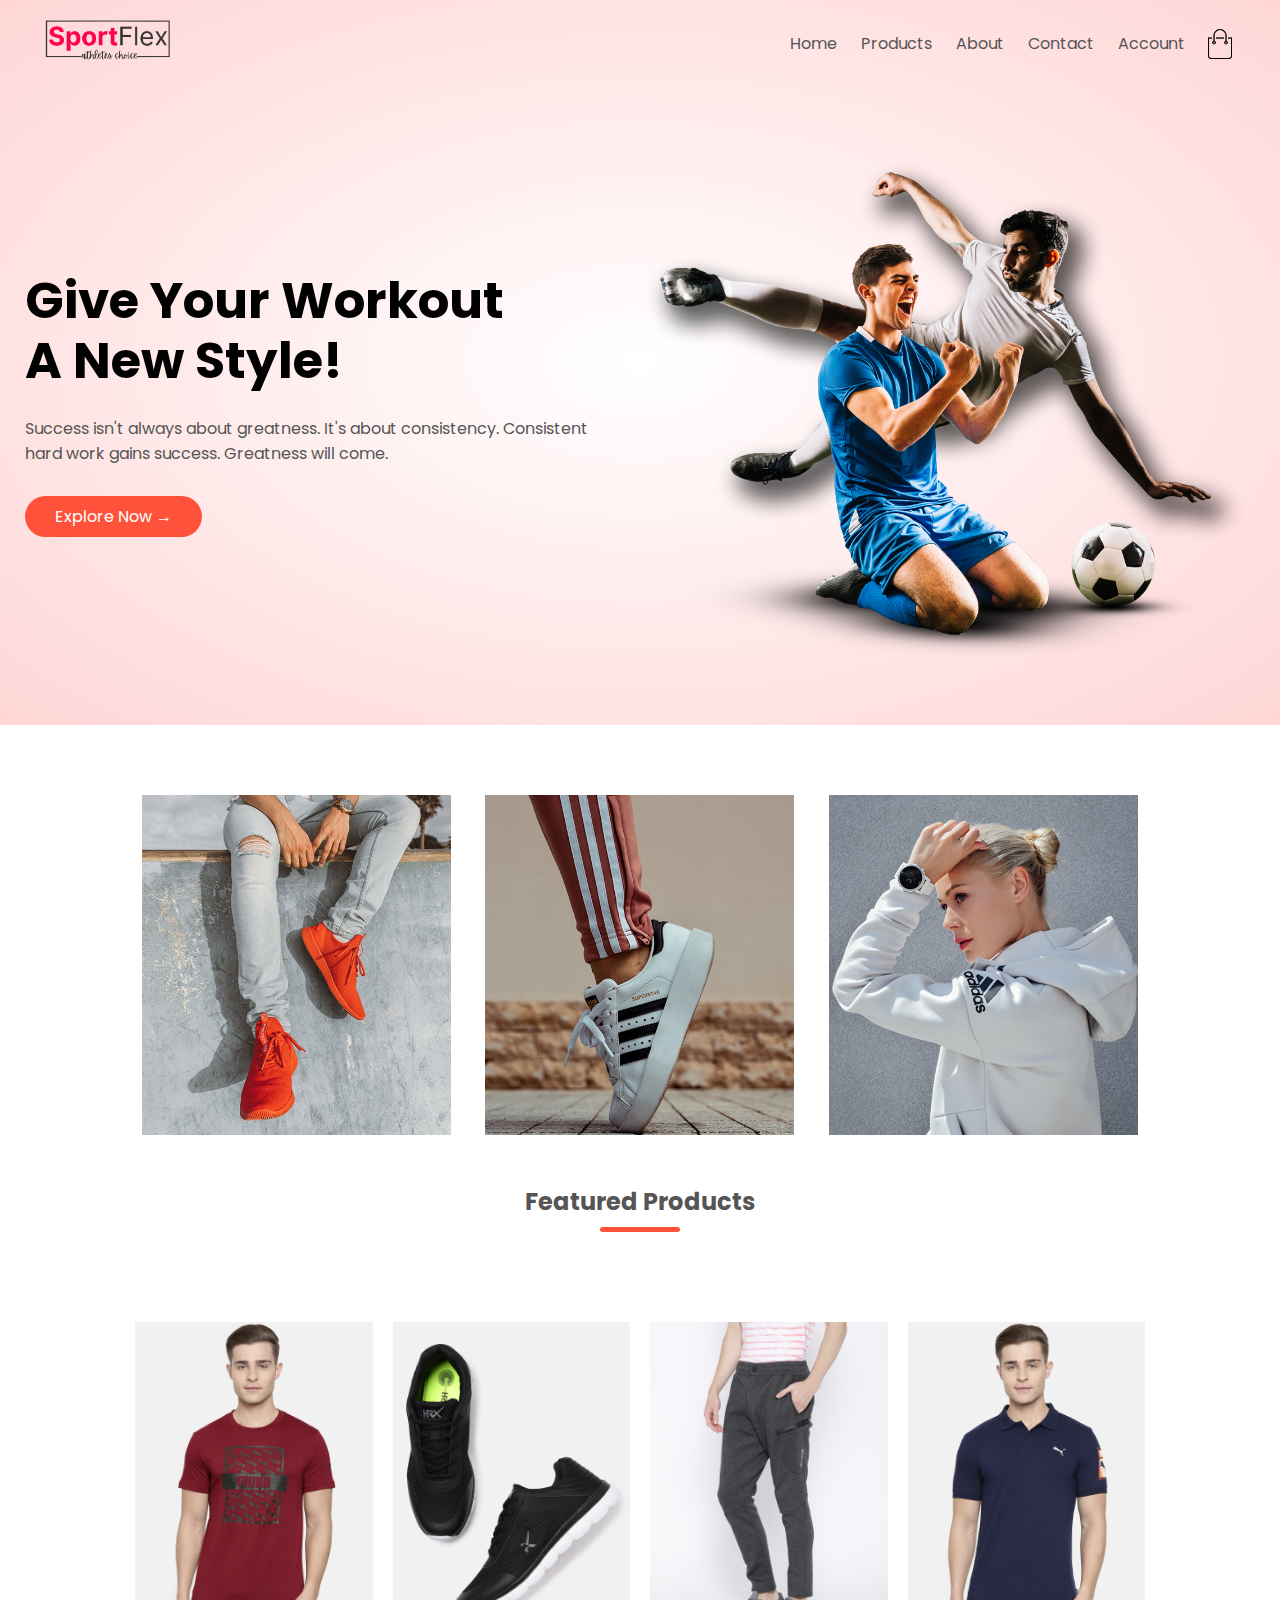
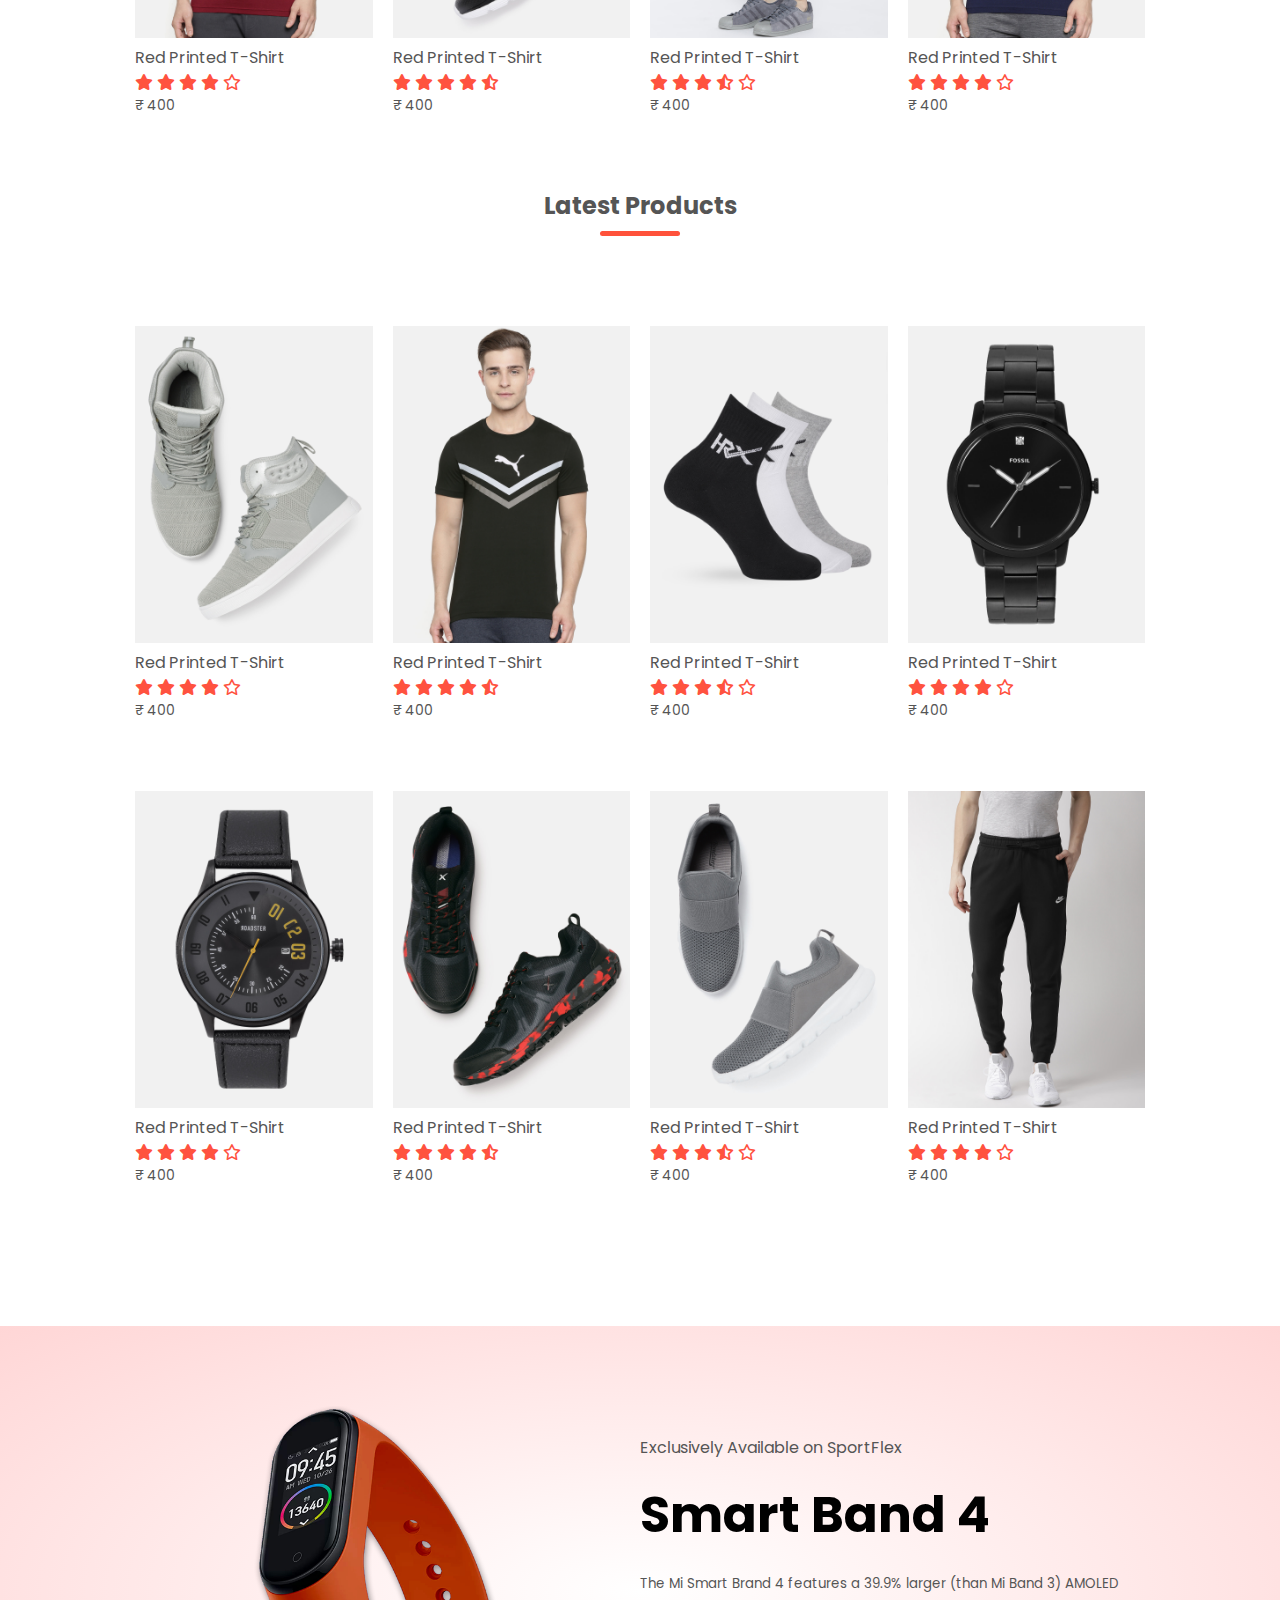
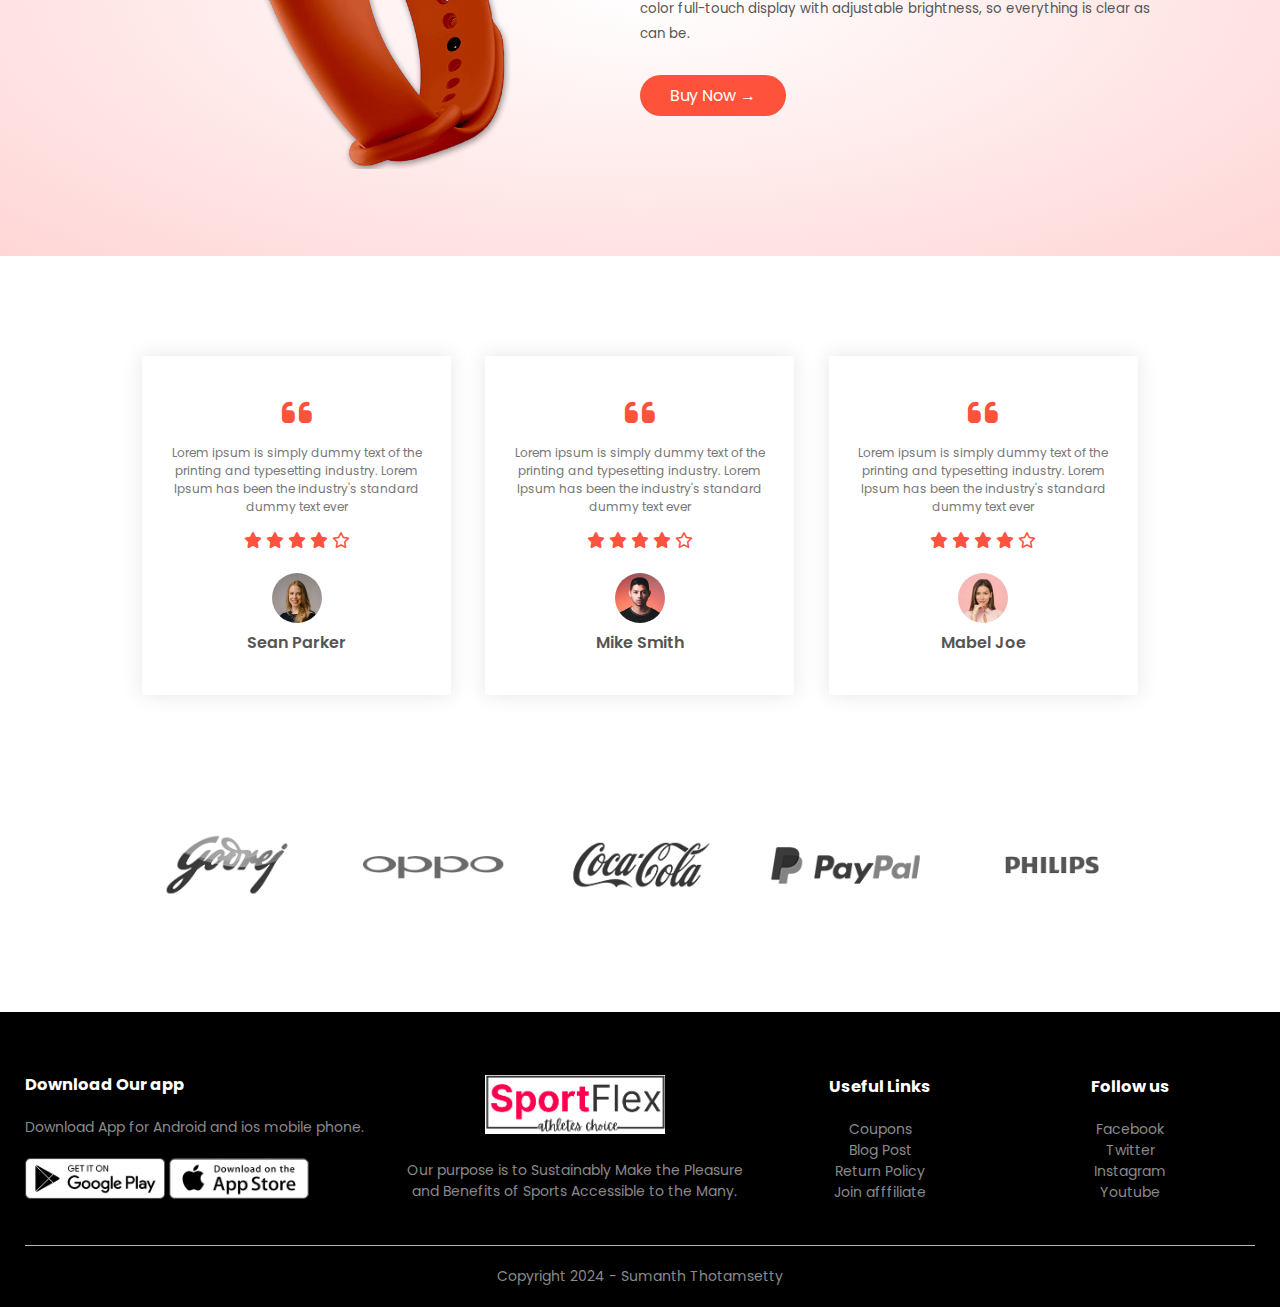
<file: Landing Page/index.html>
<!DOCTYPE html>
<html lang="en">

<head>
    <meta charset="UTF-8">
    <meta name="viewport" content="width=device-width, initial-scale=1.0">
    <title>SportFlex | E commerce website</title>
    <link rel="stylesheet" href="style.css">
    <link rel="preconnect" href="https://fonts.googleapis.com">
    <link rel="preconnect" href="https://fonts.gstatic.com" crossorigin>
    <link
        href="https://fonts.googleapis.com/css2?family=Poppins:ital,wght@0,100;0,200;0,300;0,400;0,500;0,600;0,700;0,800;0,900;1,100;1,200;1,300;1,400;1,500;1,600;1,700;1,800;1,900&display=swap"
        rel="stylesheet">
    <link rel="stylesheet" href="https://cdnjs.cloudflare.com/ajax/libs/font-awesome/6.4.2/css/all.min.css">
</head>

<body>
    <div class="header">
        <div class="container">
            <div class="navbar">
                <div class="logo">
                    <img src="images/logo_sport.png" width="125px">
                </div>
                <nav>
                    <ul id="MenuItems">
                        <li><a href="">Home</a></li>
                        <li><a href="">Products</a></li>
                        <li><a href="">About</a></li>
                        <li><a href="">Contact</a></li>
                        <li><a href="">Account</a></li>
                    </ul>
                </nav>
                <img src="images/cart.png" width="30px" height="30px">
                <img src="images/menu.png" class="menu-icon" onclick="menutoggle()">
            </div>
            <div class="row">
                <div class="col-2">
                    <h1>Give Your Workout <br> A New Style!</h1>
                    <p>Success isn't always about greatness. It's about
                        consistency. Consistent <br> hard work gains success. Greatness
                        will come.</p>
                    <a href="" class="btn">Explore Now &#8594</a>
                </div>
                <div class="col-2">
                    <img src="images/image1.png">
                </div>
            </div>
        </div>
    </div>
    <div class="categories">
        <div class="small-container">
            <div class="row">
                <div class="col-3">
                    <img src="images/category-1.jpg">
                </div>
                <div class="col-3">
                    <img src="images/category-2.jpg">
                </div>
                <div class="col-3">
                    <img src="images/category-3.jpg">
                </div>
            </div>
        </div>
        <div class="small-container">
            <h2 class="title">Featured Products</h2>
            <div class="row">
                <div class="col-4">
                    <img src="images/product-1.jpg">
                    <h4>Red Printed T-Shirt</h4>
                    <div class="rating">
                        <i class="fa-solid fa-star"></i>
                        <i class="fa-solid fa-star"></i>
                        <i class="fa-solid fa-star"></i>
                        <i class="fa-solid fa-star"></i>
                        <i class="fa-regular fa-star"></i>
                    </div>
                    <p>&#8377; 400</p>
                </div>
                <div class="col-4">
                    <img src="images/product-2.jpg">
                    <h4>Red Printed T-Shirt</h4>
                    <div class="rating">
                        <i class="fa-solid fa-star"></i>
                        <i class="fa-solid fa-star"></i>
                        <i class="fa-solid fa-star"></i>
                        <i class="fa-solid fa-star"></i>
                        <i class="fa-solid fa-star-half-stroke"></i>
                    </div>
                    <p>&#8377; 400</p>
                </div>
                <div class="col-4">
                    <img src="images/product-3.jpg">
                    <h4>Red Printed T-Shirt</h4>
                    <div class="rating">
                        <i class="fa-solid fa-star"></i>
                        <i class="fa-solid fa-star"></i>
                        <i class="fa-solid fa-star"></i>
                        <i class="fa-solid fa-star-half-stroke"></i>
                        <i class="fa-regular fa-star"></i>
                    </div>
                    <p>&#8377; 400</p>
                </div>
                <div class="col-4">
                    <img src="images/product-4.jpg">
                    <h4>Red Printed T-Shirt</h4>
                    <div class="rating">
                        <i class="fa-solid fa-star"></i>
                        <i class="fa-solid fa-star"></i>
                        <i class="fa-solid fa-star"></i>
                        <i class="fa-solid fa-star"></i>
                        <i class="fa-regular fa-star"></i>
                    </div>
                    <p>&#8377; 400</p>
                </div>
            </div>
            <h2 class="title">Latest Products</h2>
            <div class="row">
                <div class="col-4">
                    <img src="images/product-5.jpg">
                    <h4>Red Printed T-Shirt</h4>
                    <div class="rating">
                        <i class="fa-solid fa-star"></i>
                        <i class="fa-solid fa-star"></i>
                        <i class="fa-solid fa-star"></i>
                        <i class="fa-solid fa-star"></i>
                        <i class="fa-regular fa-star"></i>
                    </div>
                    <p>&#8377; 400</p>
                </div>
                <div class="col-4">
                    <img src="images/product-6.jpg">
                    <h4>Red Printed T-Shirt</h4>
                    <div class="rating">
                        <i class="fa-solid fa-star"></i>
                        <i class="fa-solid fa-star"></i>
                        <i class="fa-solid fa-star"></i>
                        <i class="fa-solid fa-star"></i>
                        <i class="fa-solid fa-star-half-stroke"></i>
                    </div>
                    <p>&#8377; 400</p>
                </div>
                <div class="col-4">
                    <img src="images/product-7.jpg">
                    <h4>Red Printed T-Shirt</h4>
                    <div class="rating">
                        <i class="fa-solid fa-star"></i>
                        <i class="fa-solid fa-star"></i>
                        <i class="fa-solid fa-star"></i>
                        <i class="fa-solid fa-star-half-stroke"></i>
                        <i class="fa-regular fa-star"></i>
                    </div>
                    <p>&#8377; 400</p>
                </div>
                <div class="col-4">
                    <img src="images/product-8.jpg">
                    <h4>Red Printed T-Shirt</h4>
                    <div class="rating">
                        <i class="fa-solid fa-star"></i>
                        <i class="fa-solid fa-star"></i>
                        <i class="fa-solid fa-star"></i>
                        <i class="fa-solid fa-star"></i>
                        <i class="fa-regular fa-star"></i>
                    </div>
                    <p>&#8377; 400</p>
                </div>
            </div>
            <div class="row">
                <div class="col-4">
                    <img src="images/product-9.jpg">
                    <h4>Red Printed T-Shirt</h4>
                    <div class="rating">
                        <i class="fa-solid fa-star"></i>
                        <i class="fa-solid fa-star"></i>
                        <i class="fa-solid fa-star"></i>
                        <i class="fa-solid fa-star"></i>
                        <i class="fa-regular fa-star"></i>
                    </div>
                    <p>&#8377; 400</p>
                </div>
                <div class="col-4">
                    <img src="images/product-10.jpg">
                    <h4>Red Printed T-Shirt</h4>
                    <div class="rating">
                        <i class="fa-solid fa-star"></i>
                        <i class="fa-solid fa-star"></i>
                        <i class="fa-solid fa-star"></i>
                        <i class="fa-solid fa-star"></i>
                        <i class="fa-solid fa-star-half-stroke"></i>
                    </div>
                    <p>&#8377; 400</p>
                </div>
                <div class="col-4">
                    <img src="images/product-11.jpg">
                    <h4>Red Printed T-Shirt</h4>
                    <div class="rating">
                        <i class="fa-solid fa-star"></i>
                        <i class="fa-solid fa-star"></i>
                        <i class="fa-solid fa-star"></i>
                        <i class="fa-solid fa-star-half-stroke"></i>
                        <i class="fa-regular fa-star"></i>
                    </div>
                    <p>&#8377; 400</p>
                </div>
                <div class="col-4">
                    <img src="images/product-12.jpg">
                    <h4>Red Printed T-Shirt</h4>
                    <div class="rating">
                        <i class="fa-solid fa-star"></i>
                        <i class="fa-solid fa-star"></i>
                        <i class="fa-solid fa-star"></i>
                        <i class="fa-solid fa-star"></i>
                        <i class="fa-regular fa-star"></i>
                    </div>
                    <p>&#8377; 400</p>
                </div>
            </div>
        </div>
    </div>

    <div class="offer">
        <div class="small-container">
            <div class="row">
                <div class="col-2">
                    <img src="images/exclusive.png" class="offer-img">
                </div>
                <div class="col-2">
                    <p>Exclusively Available on SportFlex</p>
                    <h1>Smart Band 4</h1>
                    <small>The Mi Smart Brand 4 features a 39.9% larger (than Mi Band 3) AMOLED color full-touch display
                        with
                        adjustable brightness, so everything is clear as can
                        be.</small>
                    <br>
                    <a href="" class="btn">Buy Now &#8594;</a>
                </div>
            </div>
        </div>
    </div>



    <div class="testimonial">
        <div class="small-container">
            <div class="row">
                <div class="col-3">
                    <i class="fa-solid fa-quote-left"></i>
                    <p>Lorem ipsum is simply dummy text of the printing
                        and typesetting industry. Lorem Ipsum has been the
                        industry's standard dummy text ever</p>
                    <div class="rating">
                        <i class="fa-solid fa-star"></i>
                        <i class="fa-solid fa-star"></i>
                        <i class="fa-solid fa-star"></i>
                        <i class="fa-solid fa-star"></i>
                        <i class="fa-regular fa-star"></i>
                    </div>
                    <img src="images/user-1.png">
                    <h3>Sean Parker</h3>
                </div>
                <div class="col-3">
                    <i class="fa-solid fa-quote-left"></i>
                    <p>Lorem ipsum is simply dummy text of the printing
                        and typesetting industry. Lorem Ipsum has been the
                        industry's standard dummy text ever</p>
                    <div class="rating">
                        <i class="fa-solid fa-star"></i>
                        <i class="fa-solid fa-star"></i>
                        <i class="fa-solid fa-star"></i>
                        <i class="fa-solid fa-star"></i>
                        <i class="fa-regular fa-star"></i>
                    </div>
                    <img src="images/user-2.png">
                    <h3>Mike Smith</h3>
                </div>
                <div class="col-3">
                    <i class="fa-solid fa-quote-left"></i>
                    <p>Lorem ipsum is simply dummy text of the printing
                        and typesetting industry. Lorem Ipsum has been the
                        industry's standard dummy text ever</p>
                    <div class="rating">
                        <i class="fa-solid fa-star"></i>
                        <i class="fa-solid fa-star"></i>
                        <i class="fa-solid fa-star"></i>
                        <i class="fa-solid fa-star"></i>
                        <i class="fa-regular fa-star"></i>
                    </div>
                    <img src="images/user-3.png">
                    <h3>Mabel Joe</h3>
                </div>
            </div>
        </div>
    </div>
    <div class="brands">
        <div class="small-container">
            <div class="row">
                <div class="col-5">
                    <img src="images/logo-godrej.png">
                </div>
                <div class="col-5">
                    <img src="images/logo-oppo.png">
                </div>
                <div class="col-5">
                    <img src="images/logo-coca-cola.png">
                </div>
                <div class="col-5">
                    <img src="images/logo-paypal.png">
                </div>
                <div class="col-5">
                    <img src="images/logo-philips.png">
                </div>
            </div>
        </div>
    </div>
    <div class="footer">
        <div class="container">
            <div class="row">
                <div class="footer-col1">
                    <h3>Download Our app</h3>
                    <p>Download App for Android and ios mobile phone.</p>
                    <div class="app-logo">
                        <img src="images/play-store.png">
                        <img src="images/app-store.png">

                    </div>
                </div>
                <div class="footer-col2">
                    <img src="images/Sport (1).png" >
                    <p>Our purpose is to Sustainably Make the Pleasure and
                        Benefits of Sports Accessible to the Many.</p>
                </div>
                <div class="footer-col3">
                    <h3>Useful Links</h3>
                    <ul>
                        <li>Coupons</li>
                        <li>Blog Post</li>
                        <li>Return Policy</li>
                        <li>Join afffiliate</li>    
                    </ul>
                </div>
                <div class="footer-col4">
                    <h3>Follow us</h3>
                    <ul>
                        <li>Facebook</li>
                        <li>Twitter</li>
                        <li>Instagram</li>
                        <li>Youtube</li>    
                    </ul>
                </div>
            </div>
            <hr>
            <p class="copyright">Copyright 2024 - Sumanth Thotamsetty</p>
        </div>
    </div>

    <script>
        var MenuItems = document.getElementById("MenuItems");
        MenuItems.style.maxHeight = "0px";
        function menutoggle(){
            if(MenuItems.style.maxHeight == "0px"){
                MenuItems.style.maxHeight = "200px";
            }else{
                MenuItems.style.maxHeight = "0px";
            }
        }
    </script>
</body>

</html>
</file>
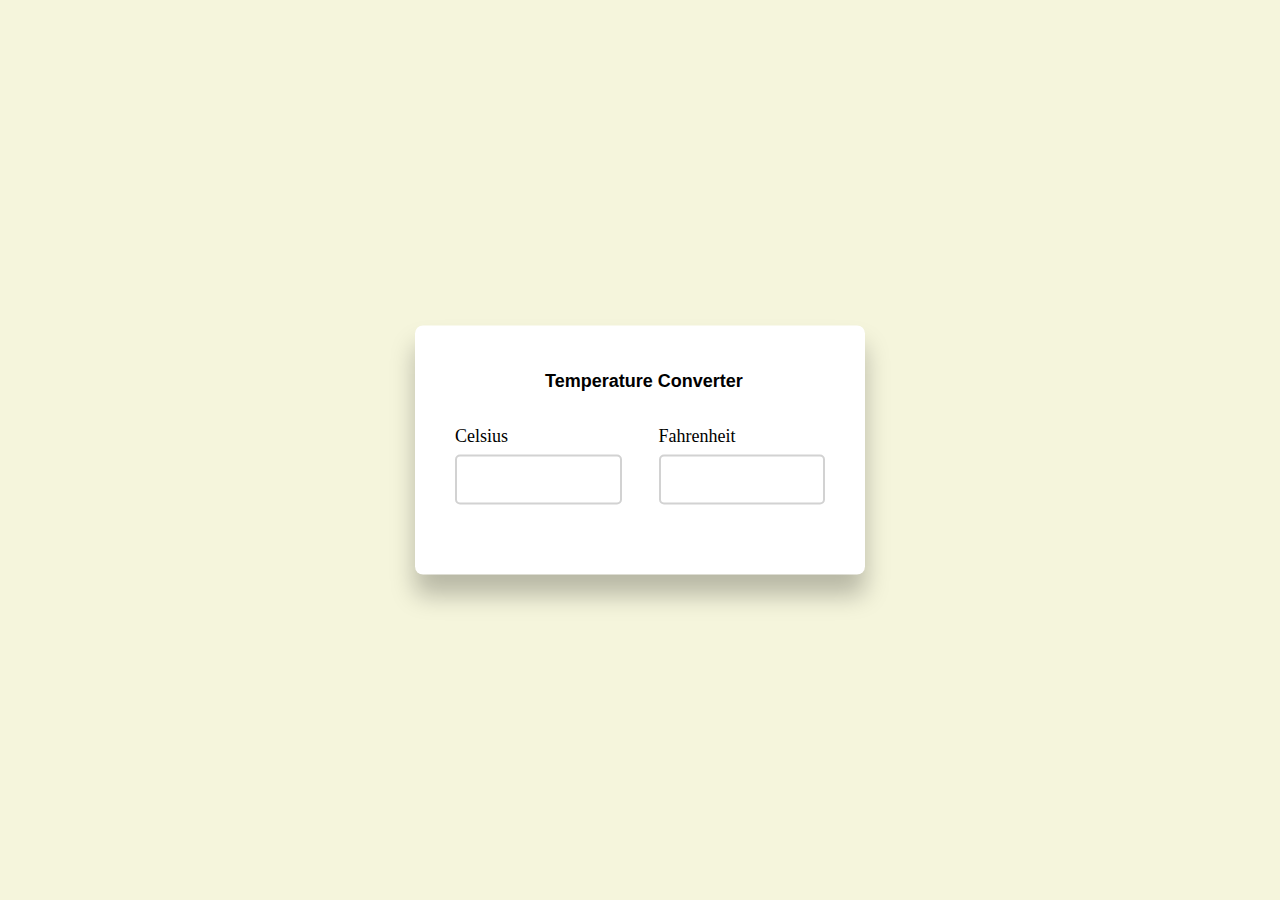
<file: Temperature Converter/index.html>
<!DOCTYPE html>
<html lang="en">
<head>
    <title>Temperature Conversion</title>
    
    <!--Stylesheet-->
    <link rel="stylesheet" href="css/style.css">
</head>
<body>
  
    <div class="wrapper">
        <p>Temperature Converter</p>
        <div class="container">
            <label for="celsius">Celsius</label>
            <input type="number" id="celsius" oninput= "celToFar()">
        </div>
        <div class="container">
            <label for="fahrenheit">Fahrenheit</label>
            <input type="number" id="fahrenheit" oninput = "farToCel()">
        </div>
    </div>
    <!--Javascript-->
    <script src="js/script.js"></script>
</body>
</html>
</file>
<file: Landing Page/style.css>
*{
    margin: 0;
    padding: 0;
    box-sizing: border-box;
}
body{
    font-family: 'Poppins',sans-serif;
}
.navbar{
    display: flex;
    align-items: center;
    padding: 20px;
    
}
nav{
    flex: 1;
    text-align: right;
}
nav ul{
    display: inline-block;
    list-style: none;
}
nav ul li{
    display: inline-block;
    margin-right: 20px;
}
a{
    text-decoration: none;
    color: #555;
}
p{
    color: #555;
}
.container{
    max-width: 1300px;
    margin: auto;
    padding-left: 25px;
    padding-right: 25px;
}
.row{
    display: flex;
    align-items: center;
    flex-wrap: wrap;
    justify-content: space-around;
}
.col-2{
    flex-basis: 50%;
    min-width: 300px;
}
.col-2 img{
    max-width: 100%;
    padding: 50px 0;
}
.col-2 h1{
    font-size: 50px;
    line-height: 60px;
    margin: 25px 0;
}
.btn{
    display: inline-block;
    background: #ff523b;
    color: white;
    padding: 8px 30px;
    margin: 30px 0;
    border-radius: 30px;
    transition: background 0.5s;
}
.header{
    background: radial-gradient(#fff,#ffd6d6);
}
.btn:hover{
    background: #563434;
}
.categories{
    margin: 70px 0;
}
.col-3{
    flex-basis: 30%;
    min-width: 250px;
    margin-bottom: 30px;
}
.col-3 img{
    width: 100%;
}
.small-container{
    max-width: 1080px;
    margin: auto;
    padding-left: 25px;
    padding-right: 25px;
}
.col-4{
    flex-basis: 25%;
    padding: 10px;
    min-width: 200px;
    margin-bottom: 50px;
    transition: transform 0.5s;
}
.col-4 img{
    width: 100%;
}
.title{
    text-align: center;
    margin: 0 auto 80px;
    position: relative;
    line-height: 60px;
    color: #555;
}
.title::after{
    content:"";
    background: #ff523b;
    width: 80px;
    height: 5px;
    border-radius: 5px;
    position: absolute;
    bottom: 0;
    left: 50%;
    transform: translateX(-50%);
}
h4{
    color: #555;
    font-weight: normal;
}
.col-4 p{
    font-size: 14px;
}
.rating .fa-solid,.fa-regular{
    color: #ff523f;
}
.col-4:hover{
    transform: translateY(-5px);
}
.offer {
    background: radial-gradient(#fff,#ffd6d6);
    margin-top: 80px;
    padding: 30px 0;
}
.col-2 .offer-img{
    padding: 50px;
}
small{
    color: #555;
}
.testimonial{
    padding-top: 100px;
}
.testimonial .col-3{
    text-align: center;
    padding: 40px 20px;
    box-shadow: 0 0 20px 0px rgba(0,0,0,0.1);
    cursor: pointer;
    transition: transform 0.5s;
}
.testimonial .col-3 img{
    width: 50px;
    margin-top: 20px;
    border-radius: 50%;
}
.testimonial .col-3:hover{
    transform: translateY(-10px);
}
.fa-solid.fa-quote-left{
    font-size: 34px;
    color: #ff523b;
}
.col-3 p{
    font-size: 12px;
    margin: 12px 0;
    color: #777;
}
.testimonial .col-3 h3{
    font-weight: 600;
    color: #555;
    font-size: 16px;
}
.brands{
    margin: 100px auto;
}
.col-5{
    width:160px;
}
.col-5 img{
    width: 100%;
    cursor: pointer;
    filter: grayscale(100%);
}
.col-5 img:hover{
    filter: grayscale(0%);
}
.footer{
    background: #000;
    color:#8a8a8a;
    font-size: 14px;
    padding: 60px 0 20px;
}
.footer p{
    color:#8a8a8a;
}
.footer h3{
    color: #fff;
    margin-bottom: 20px;
}
.footer-col1,.footer-col2,.footer-col3,.footer-col4{
    min-width: 250px;
    margin-bottom: 20px;
}
.footer-col1{
    flex-basis: 30%;
}
.footer-col2{
    flex: 1;
    text-align: center;
}
.footer-col2 img{
    width: 180px;
    margin-bottom: 20px;
}
.footer-col3, .footer-col4{
    flex-basis: 12%;
    text-align: center;
}
ul{
    list-style-type: none;
}
.app-logo{
    margin-top: 20px;
}
.app-logo img{
    width: 140px;
}
.footer hr{
    border: none;
    background: #b5b5b5 ;
    height: 1px;
    margin: 20px 0;
}
.copyright{
    text-align: center;
}
.menu-icon{
    width: 28px;
    margin-left: 20px;
    display: none;
}
@media only screen and (max-width: 800px){
 nav ul{
    position: absolute;
    top: 70px;
    left: 0;
    background: #333;
    width: 100%;
    overflow: hidden;
    transition: max-height 0.5s;
 }
 nav ul li{
    display: block;
    margin-right: 50px;
    margin-top: 10px;
    margin-bottom: 10px;
 }
 nav ul li a{
    color: #fff;
 }
 .menu-icon{
    display: block;
    cursor: pointer;
 }
}
@media only screen and (max-width: 600px){
    .row{
        text-align: center;
    }
    .col-2,col-3,col-4{
        flex-basis: 100%;
    }
}
</file>
<file: Temperature Converter/css/style.css>
*,
*:before,
*:after{
    padding: 0;
    margin: 0;
    box-sizing: border-box;
    font-family: cursive;
    font-size: 18px;
}
body{
    background-color: beige;
    font-family: cursive;
}
.wrapper{
    width: 450px;
    background-color: #ffffff;

    padding: 100px 40px 70px 40px;
    position: absolute;
    transform: translate(-50%,-50%);
    left: 50%;
    top: 50%;
    box-shadow: 0 20px 25px rgba(0,0,0,0.25);
    border-radius: 8px;
    display: flex;
    justify-content: space-between;
}
.container{
    width: 45%;
}
input{
    width: 100%;
    height: 50px;
    border-radius: 5px;
    border: 2px solid #d2d2d2;
    outline: none;
    margin-top: 8px;
    padding: 0 10px;
}
input:focus{
    border-color: #3164ff;
}
p{
    padding: 20px 40px;
    position: absolute;
  left: 20%;
    top: 10%;
    font-weight: bold;
    font-family: Arial, Helvetica, sans-serif;
   


}
</file>
